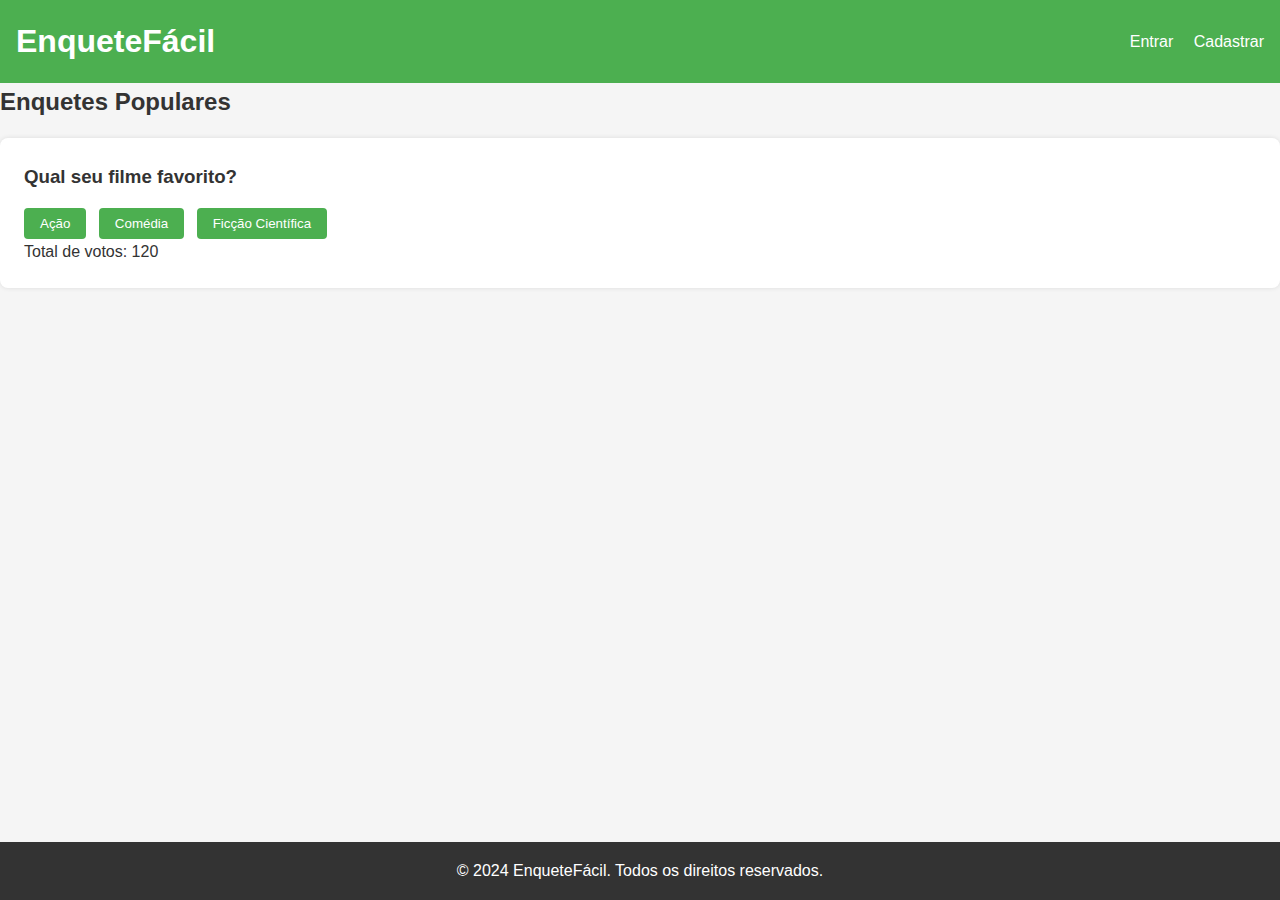
<file: index.html>
<!DOCTYPE html>
<html lang="pt-BR">
<head>
    <meta charset="UTF-8">
    <meta name="viewport" content="width=device-width, initial-scale=1.0">
    <title>EnqueteFácil | Página Inicial</title>
    <link rel="stylesheet" href="estilo.css">
</head>
<body>
    <header>
        <h1>EnqueteFácil</h1>
        <nav>
            <a href="login.html">Entrar</a>
            <a href="cadastro.html">Cadastrar</a>
        </nav>
    </header>

    <main>
        <section class="enquetes">
            <h2>Enquetes Populares</h2>
            <div class="enquete-card">
                <h3>Qual seu filme favorito?</h3>
                <div class="opcoes">
                    <button>Ação</button>
                    <button>Comédia</button>
                    <button>Ficção Científica</button>
                </div>
                <p>Total de votos: 120</p>
            </div>
        </section>
    </main>

    <footer>
        <p>&copy; 2024 EnqueteFácil. Todos os direitos reservados.</p>
    </footer>
</body>
</html>
</file>
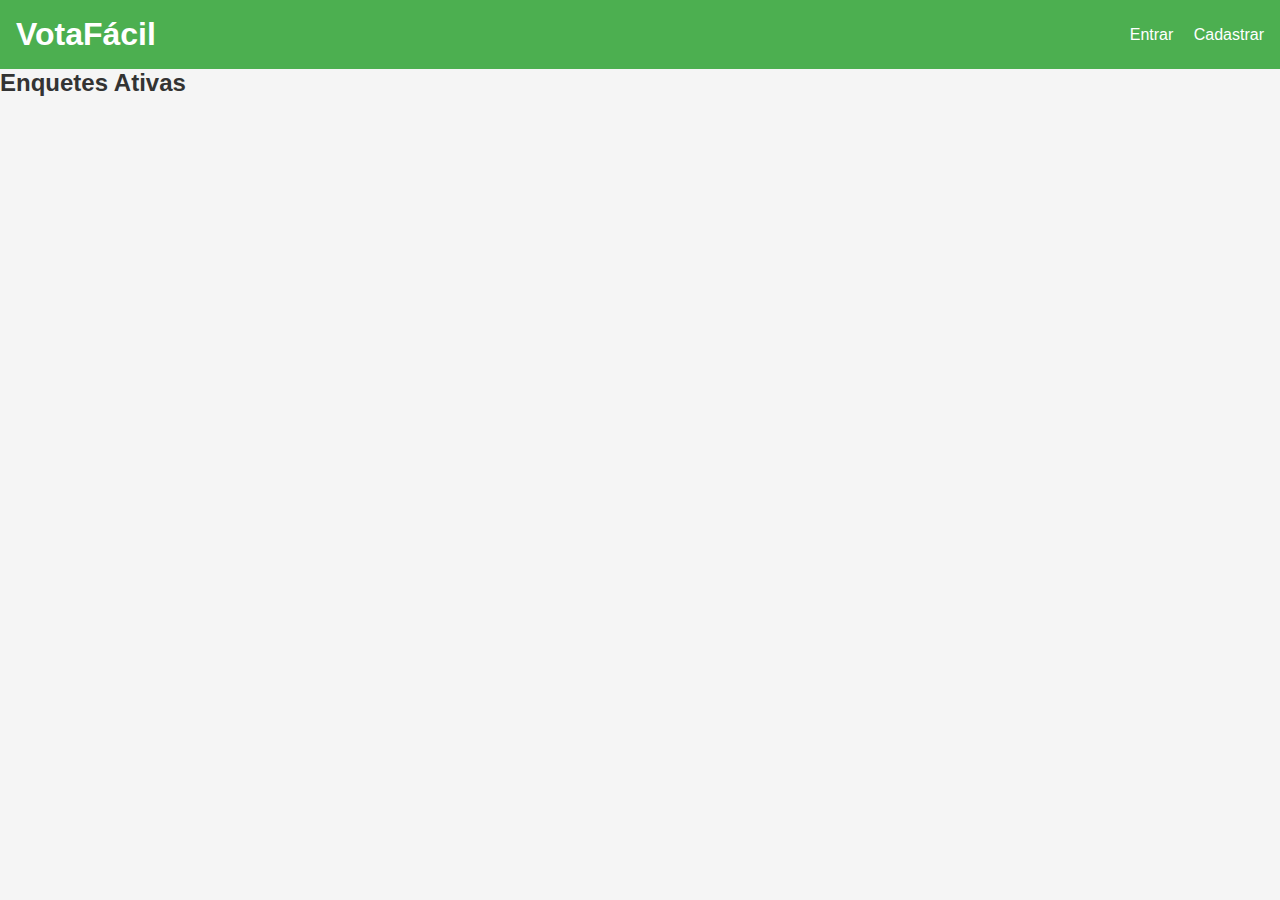
<file: frontend/index.html>
<!DOCTYPE html>
<html lang="pt-BR">
<head>
    <meta charset="UTF-8">
    <meta name="viewport" content="width=device-width, initial-scale=1.0">
    <title>VotaFácil</title>
    <link rel="stylesheet" href="estilo.css">
</head>
<body>
    <header>
        <h1>VotaFácil</h1>
        <nav id="nav-menu">
            <!-- Menu será preenchido pelo JavaScript -->
        </nav>
    </header>

    <main>
        <section class="enquetes">
            <h2>Enquetes Ativas</h2>
            <div id="lista-enquetes"></div>
        </section>
    </main>

    <script>
        const usuarioLogado = localStorage.getItem('usuarioLogado');
        const navMenu = document.getElementById('nav-menu');
    
        if (usuarioLogado) {
            navMenu.innerHTML = `
                <a href="criar-enquete.html">Criar Enquete</a>
                <a href="#" onclick="logout()">Sair</a>
            `;
        } else {
            navMenu.innerHTML = `
                <a href="login.html">Entrar</a>
                <a href="cadastro.html">Cadastrar</a>
            `;
        }
    
        document.addEventListener('DOMContentLoaded', () => {
            const enquetes = JSON.parse(localStorage.getItem('enquetes')) || [];
            const lista = document.getElementById("lista-enquetes");
    
            enquetes.forEach(enquete => {
                const usuarioJaVotou = enquete.votantes && enquete.votantes.includes(usuarioLogado);
                lista.innerHTML += `
                    <div class="enquete-card">
                        <h3>${enquete.pergunta}</h3>
                        <div class="opcoes">
                            ${enquete.opcoes.map((opcao, i) => 
                                usuarioJaVotou 
                                    ? `<button disabled>${opcao} (${enquete.votos[i]})</button>`
                                    : `<button onclick="votar(${enquete.id}, ${i})">${opcao}</button>`
                            ).join('')}
                        </div>
                        ${usuarioJaVotou ? '<p class="aviso">Você já votou nesta enquete!</p>' : ''}
                    </div>
                `;
            });
        });
    
        function votar(enqueteId, opcaoIndex) {
            const usuarioLogado = localStorage.getItem('usuarioLogado');
            if (!usuarioLogado) {
                alert("Faça login para votar!");
                window.location.href = "login.html";
                return;
            }
    
            const enquetes = JSON.parse(localStorage.getItem('enquetes'));
            const enquete = enquetes.find(e => e.id === enqueteId);
    
            if (!enquete.votantes) enquete.votantes = [];
            if (enquete.votantes.includes(usuarioLogado)) {
                alert("Você já votou nesta enquete!");
                return;
            }
    
            enquete.votos[opcaoIndex]++;
            enquete.votantes.push(usuarioLogado);
            localStorage.setItem('enquetes', JSON.stringify(enquetes));
            alert(`Voto registrado em: ${enquete.opcoes[opcaoIndex]}`);
            window.location.reload();
        }
    
        function logout() {
            localStorage.removeItem('usuarioLogado');
            window.location.href = "index.html";
        }
    </script>
</body>
</html>
</file>
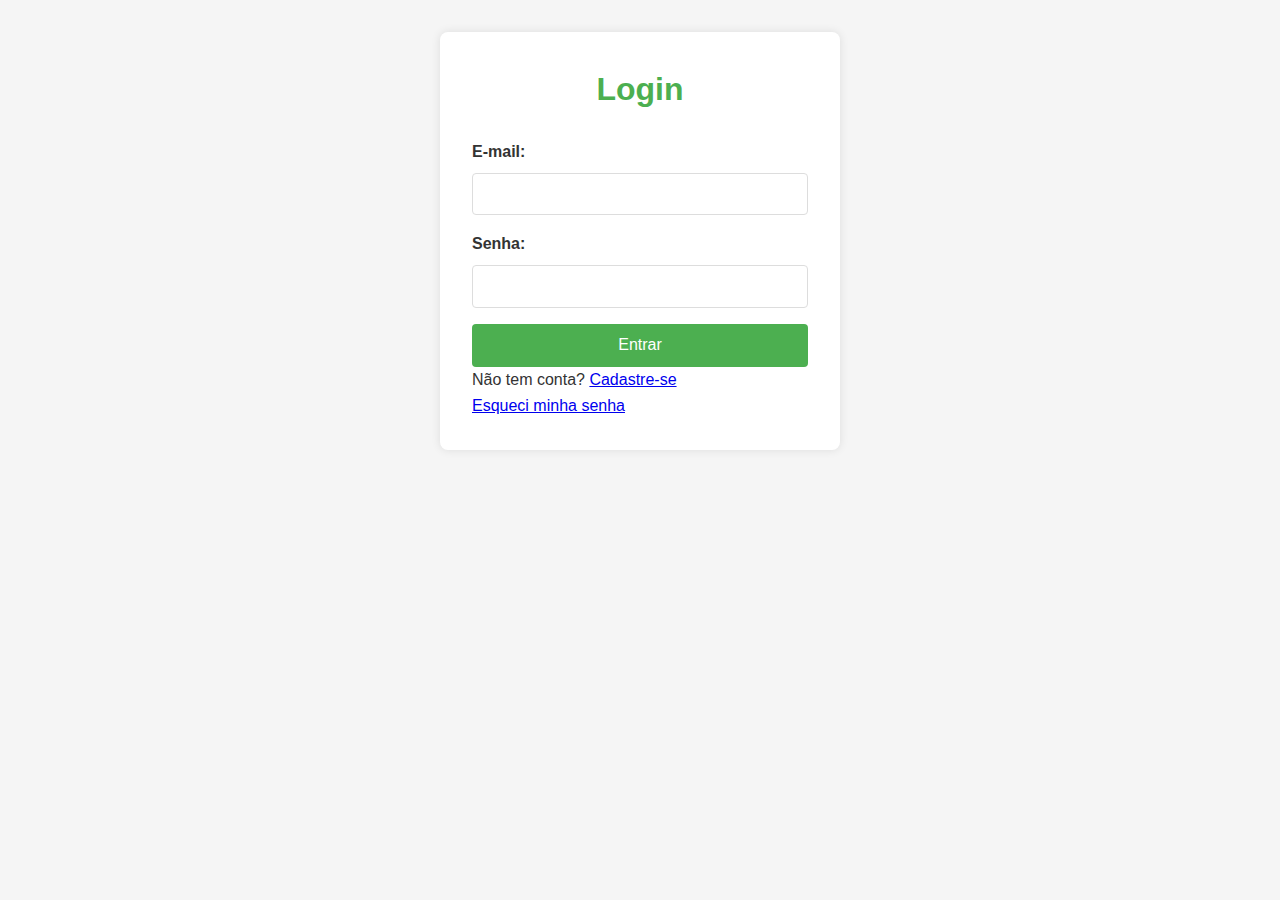
<file: login.html>
<!DOCTYPE html>
<html lang="pt-BR">
<head>
    <meta charset="UTF-8">
    <meta name="viewport" content="width=device-width, initial-scale=1.0">
    <title>EnqueteFácil | Login</title>
    <link rel="stylesheet" href="estilo.css">
</head>
<body>
    <div class="auth-container">
        <h1>Login</h1>
        <form action="/login" method="POST">
            <label for="email">E-mail:</label>
            <input type="email" id="email" name="email" required>

            <label for="senha">Senha:</label>
            <input type="password" id="senha" name="senha" required>

            <button type="submit">Entrar</button>
            <p>Não tem conta? <a href="cadastro.html">Cadastre-se</a></p>
            <p><a href="#">Esqueci minha senha</a></p>
        </form>
    </div>
</body>
</html>
</file>
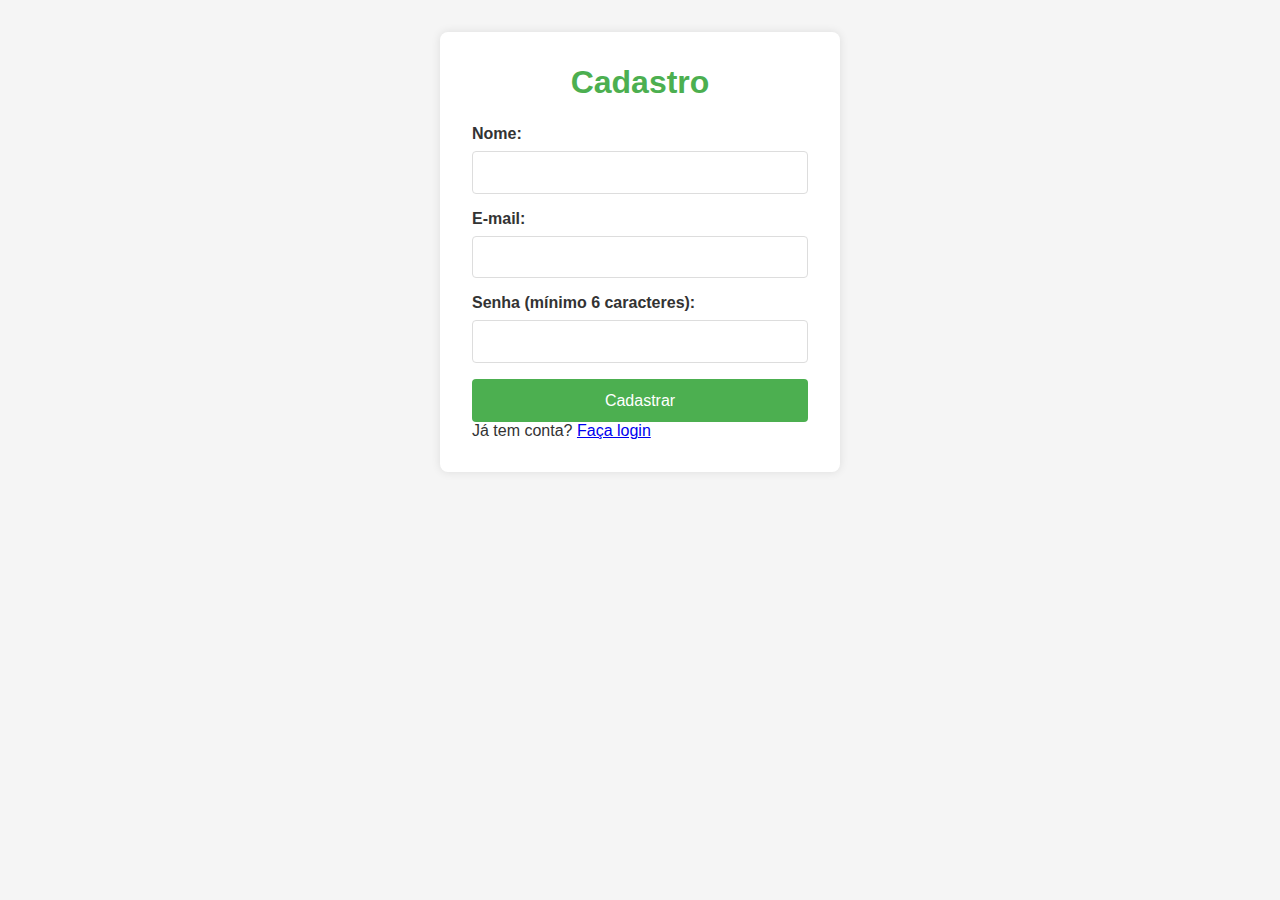
<file: frontend/cadastro.html>
<!DOCTYPE html>
<html lang="pt-BR">
<head>
    <meta charset="UTF-8">
    <meta name="viewport" content="width=device-width, initial-scale=1.0">
    <title>Cadastro | VotaFácil</title>
    <link rel="stylesheet" href="estilo.css">
</head>
<body>
    <div class="auth-container">
        <h1>Cadastro</h1>
        <form onsubmit="event.preventDefault(); handleCadastro()">
            <label for="nome">Nome:</label>
            <input type="text" id="nome" required>
            
            <label for="email">E-mail:</label>
            <input type="email" id="email" required>
            
            <label for="senha">Senha (mínimo 6 caracteres):</label>
            <input type="password" id="senha" minlength="6" required>
            
            <button type="submit">Cadastrar</button>
            <p>Já tem conta? <a href="login.html">Faça login</a></p>
        </form>
    </div>

    <script>
        function handleCadastro() {
        const usuarios = JSON.parse(localStorage.getItem('usuarios')) || [];
        const nome = document.getElementById("nome").value;
        const email = document.getElementById("email").value;
        const senha = document.getElementById("senha").value;
    
        usuarios.push({ id: Date.now(), nome, email, senha });
        localStorage.setItem('usuarios', JSON.stringify(usuarios));
        localStorage.setItem('usuarioLogado', email); // Já loga automaticamente
        alert("Cadastro realizado!");
        window.location.href = "index.html";
}
    </script>
</body>
</html>
</file>
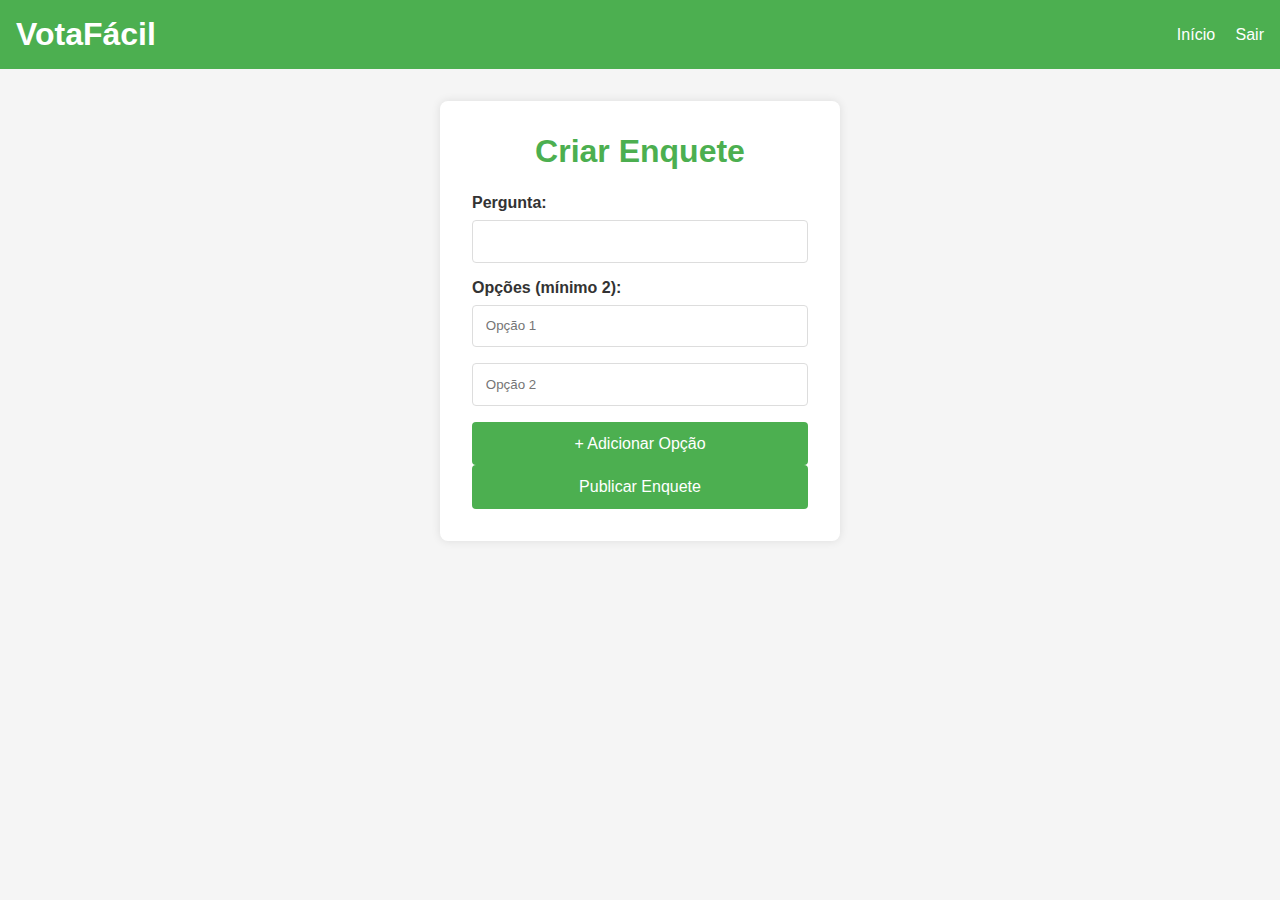
<file: frontend/criar-enquete.html>
<!DOCTYPE html>
<html lang="pt-BR">

<head>
    <meta charset="UTF-8">
    <meta name="viewport" content="width=device-width, initial-scale=1.0">
    <title>Criar Enquete | VotaFácil</title>
    <link rel="stylesheet" href="estilo.css">
</head>

<body>
    <header>
        <h1>VotaFácil</h1>
        <nav>
            <a href="index.html">Início</a>
            <a href="login.html">Sair</a>
        </nav>
    </header>

    <main>
        <div class="auth-container">
            <h1>Criar Enquete</h1>
            <form onsubmit="event.preventDefault(); criarEnquete()">
                <label for="pergunta">Pergunta:</label>
                <input type="text" id="pergunta" required>

                <label>Opções (mínimo 2):</label>
                <input type="text" class="opcao" placeholder="Opção 1" required>
                <input type="text" class="opcao" placeholder="Opção 2" required>
                <div id="mais-opcoes"></div>

                <button type="button" onclick="adicionarOpcao()">+ Adicionar Opção</button>
                <button type="submit">Publicar Enquete</button>
            </form>
        </div>
    </main>

    <script>
        function adicionarOpcao() {
            const container = document.getElementById("mais-opcoes");
            const novaOpcao = document.createElement("input");
            novaOpcao.type = "text";
            novaOpcao.className = "opcao";
            novaOpcao.placeholder = `Opção ${container.children.length + 3}`;
            container.appendChild(novaOpcao);
        }

        function criarEnquete() {
            const enquetes = JSON.parse(localStorage.getItem('enquetes')) || [];
            const pergunta = document.getElementById("pergunta").value;
            const opcoes = Array.from(document.querySelectorAll(".opcao"))
                .map(input => input.value.trim())
                .filter(opcao => opcao !== "");

            if (opcoes.length < 2) {
                alert("Adicione pelo menos 2 opções!");
                return;
            }

            enquetes.push({
                id: Date.now(),
                pergunta,
                opcoes,
                votos: new Array(opcoes.length).fill(0),
                votantes: []
            });

            localStorage.setItem('enquetes', JSON.stringify(enquetes));
            alert("Enquete criada!");
            window.location.href = "index.html";
        }
    </script>
</body>

</html>
</file>
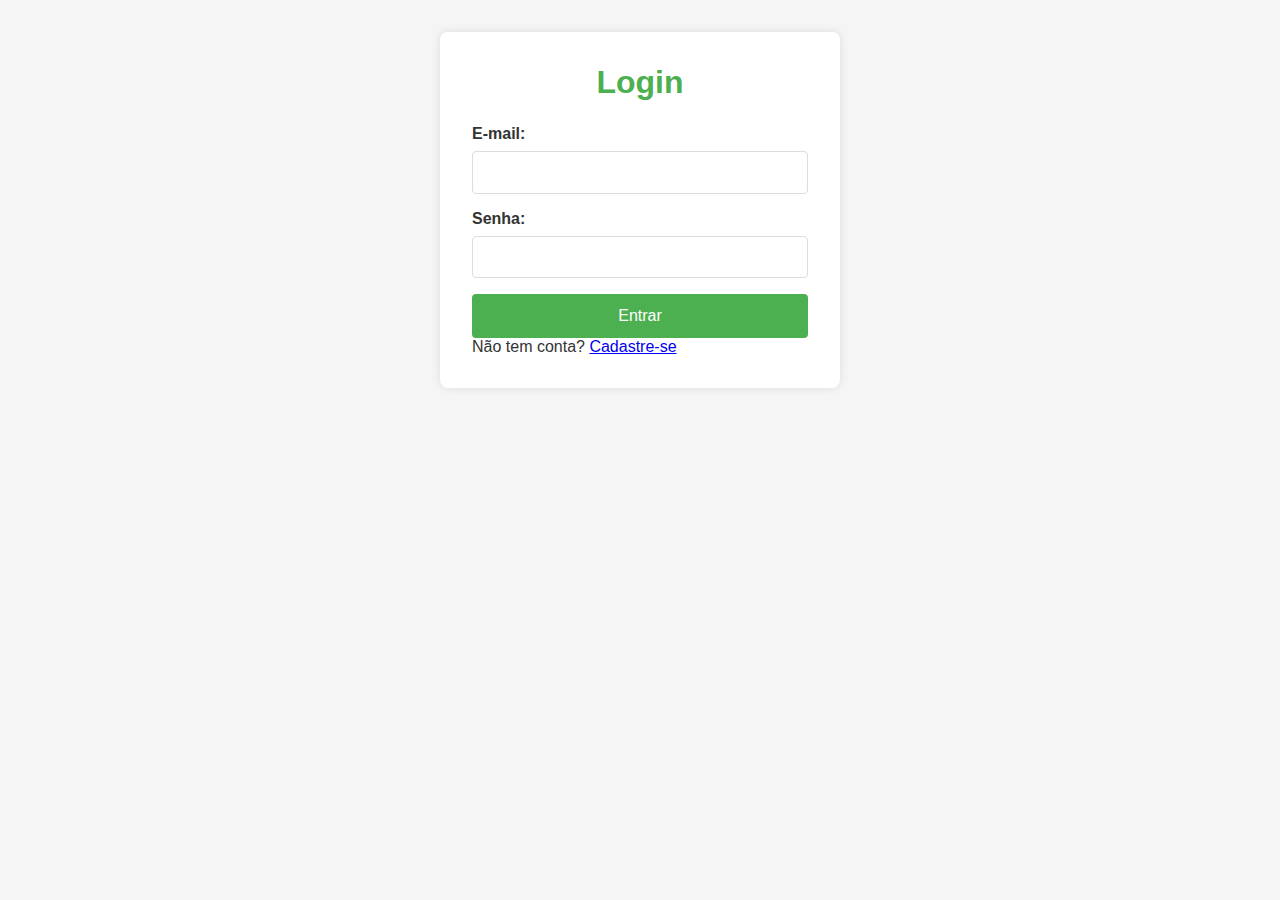
<file: frontend/login.html>
<!DOCTYPE html>
<html lang="pt-BR">
<head>
    <meta charset="UTF-8">
    <meta name="viewport" content="width=device-width, initial-scale=1.0">
    <title>Login | VotaFácil</title>
    <link rel="stylesheet" href="estilo.css">
</head>
<body>
    <div class="auth-container">
        <h1>Login</h1>
        <form onsubmit="event.preventDefault(); handleLogin()">
            <label for="email">E-mail:</label>
            <input type="email" id="email" required>
            
            <label for="senha">Senha:</label>
            <input type="password" id="senha" required>
            
            <button type="submit">Entrar</button>
            <p>Não tem conta? <a href="cadastro.html">Cadastre-se</a></p>
        </form>
    </div>

    <script>
        function handleLogin() {
        const usuarios = JSON.parse(localStorage.getItem('usuarios')) || [];
        const email = document.getElementById("email").value;
        const senha = document.getElementById("senha").value;
        const usuario = usuarios.find(user => user.email === email && user.senha === senha);
    
      if (usuario) {
        localStorage.setItem('usuarioLogado', usuario.email); // Simples marcação de login
        window.location.href = "index.html";
        } else {
        alert("E-mail ou senha incorretos!");
        }
        }
    </script>
</body>
</html>
</file>
<file: frontend/estilo.css>
* {
    margin: 0;
    padding: 0;
    box-sizing: border-box;
    font-family: Arial, sans-serif;
}

body {
    background-color: #f5f5f5;
    color: #333;
}

header {
    background-color: #4CAF50;
    color: white;
    padding: 1rem;
    display: flex;
    justify-content: space-between;
    align-items: center;
}

nav a {
    color: white;
    text-decoration: none;
    margin-left: 1rem;
}

.auth-container {
    max-width: 400px;
    margin: 2rem auto;
    padding: 2rem;
    background: white;
    border-radius: 8px;
    box-shadow: 0 0 10px rgba(0, 0, 0, 0.1);
}

.auth-container h1 {
    text-align: center;
    margin-bottom: 1.5rem;
    color: #4CAF50;
}

.auth-container label {
    display: block;
    margin-bottom: 0.5rem;
    font-weight: bold;
}

.auth-container input {
    width: 100%;
    padding: 0.8rem;
    margin-bottom: 1rem;
    border: 1px solid #ddd;
    border-radius: 4px;
}

.auth-container button {
    width: 100%;
    background-color: #4CAF50;
    color: white;
    padding: 0.8rem;
    border: none;
    border-radius: 4px;
    cursor: pointer;
    font-size: 1rem;
}

.auth-container button:hover {
    background-color: #45a049;
}

.enquete-card {
    background: white;
    max-width: 600px;
    margin: 1rem auto;
    padding: 1.5rem;
    border-radius: 8px;
    box-shadow: 0 0 5px rgba(0, 0, 0, 0.1);
}

.enquete-card h3 {
    margin-bottom: 1rem;
    color: #4CAF50;
}

.opcoes {
    display: flex;
    gap: 0.5rem;
    margin-bottom: 1rem;
    flex-wrap: wrap;
}

.opcoes button {
    background: #4CAF50;
    color: white;
    border: none;
    padding: 0.5rem 1rem;
    border-radius: 4px;
    cursor: pointer;
}

.opcoes button:hover {
    background: #45a049;
}

button:disabled {
    background: #cccccc !important;
    cursor: not-allowed;
}

.aviso {
    color: #ff5722;
    font-weight: bold;
    margin-top: 0.5rem;
}
</file>
<file: estilo.css>
/* Reset e Estilos Gerais */
* {
    margin: 0;
    padding: 0;
    box-sizing: border-box;
    font-family: 'Arial', sans-serif;
}

body {
    background-color: #f5f5f5;
    color: #333;
    line-height: 1.6;
}

header {
    background-color: #4CAF50;
    color: white;
    padding: 1rem;
    display: flex;
    justify-content: space-between;
    align-items: center;
}

nav a {
    color: white;
    text-decoration: none;
    margin-left: 1rem;
}

/* Container de Autenticação */
.auth-container {
    max-width: 400px;
    margin: 2rem auto;
    padding: 2rem;
    background: white;
    border-radius: 8px;
    box-shadow: 0 0 10px rgba(0, 0, 0, 0.1);
}

.auth-container h1 {
    text-align: center;
    margin-bottom: 1.5rem;
    color: #4CAF50;
}

.auth-container form {
    display: flex;
    flex-direction: column;
}

.auth-container label {
    margin-bottom: 0.5rem;
    font-weight: bold;
}

.auth-container input {
    padding: 0.8rem;
    margin-bottom: 1rem;
    border: 1px solid #ddd;
    border-radius: 4px;
}

.auth-container button {
    background-color: #4CAF50;
    color: white;
    padding: 0.8rem;
    border: none;
    border-radius: 4px;
    cursor: pointer;
    font-size: 1rem;
}

.auth-container button:hover {
    background-color: #45a049;
}

/* Cards de Enquete */
.enquete-card {
    background: white;
    padding: 1.5rem;
    margin: 1rem 0;
    border-radius: 8px;
    box-shadow: 0 0 5px rgba(0, 0, 0, 0.1);
}

.enquete-card h3 {
    margin-bottom: 1rem;
}

.opcoes button {
    background: #4CAF50;
    color: white;
    border: none;
    padding: 0.5rem 1rem;
    margin-right: 0.5rem;
    border-radius: 4px;
    cursor: pointer;
}

footer {
    text-align: center;
    padding: 1rem;
    background: #333;
    color: white;
    position: fixed;
    bottom: 0;
    width: 100%;
}
</file>
